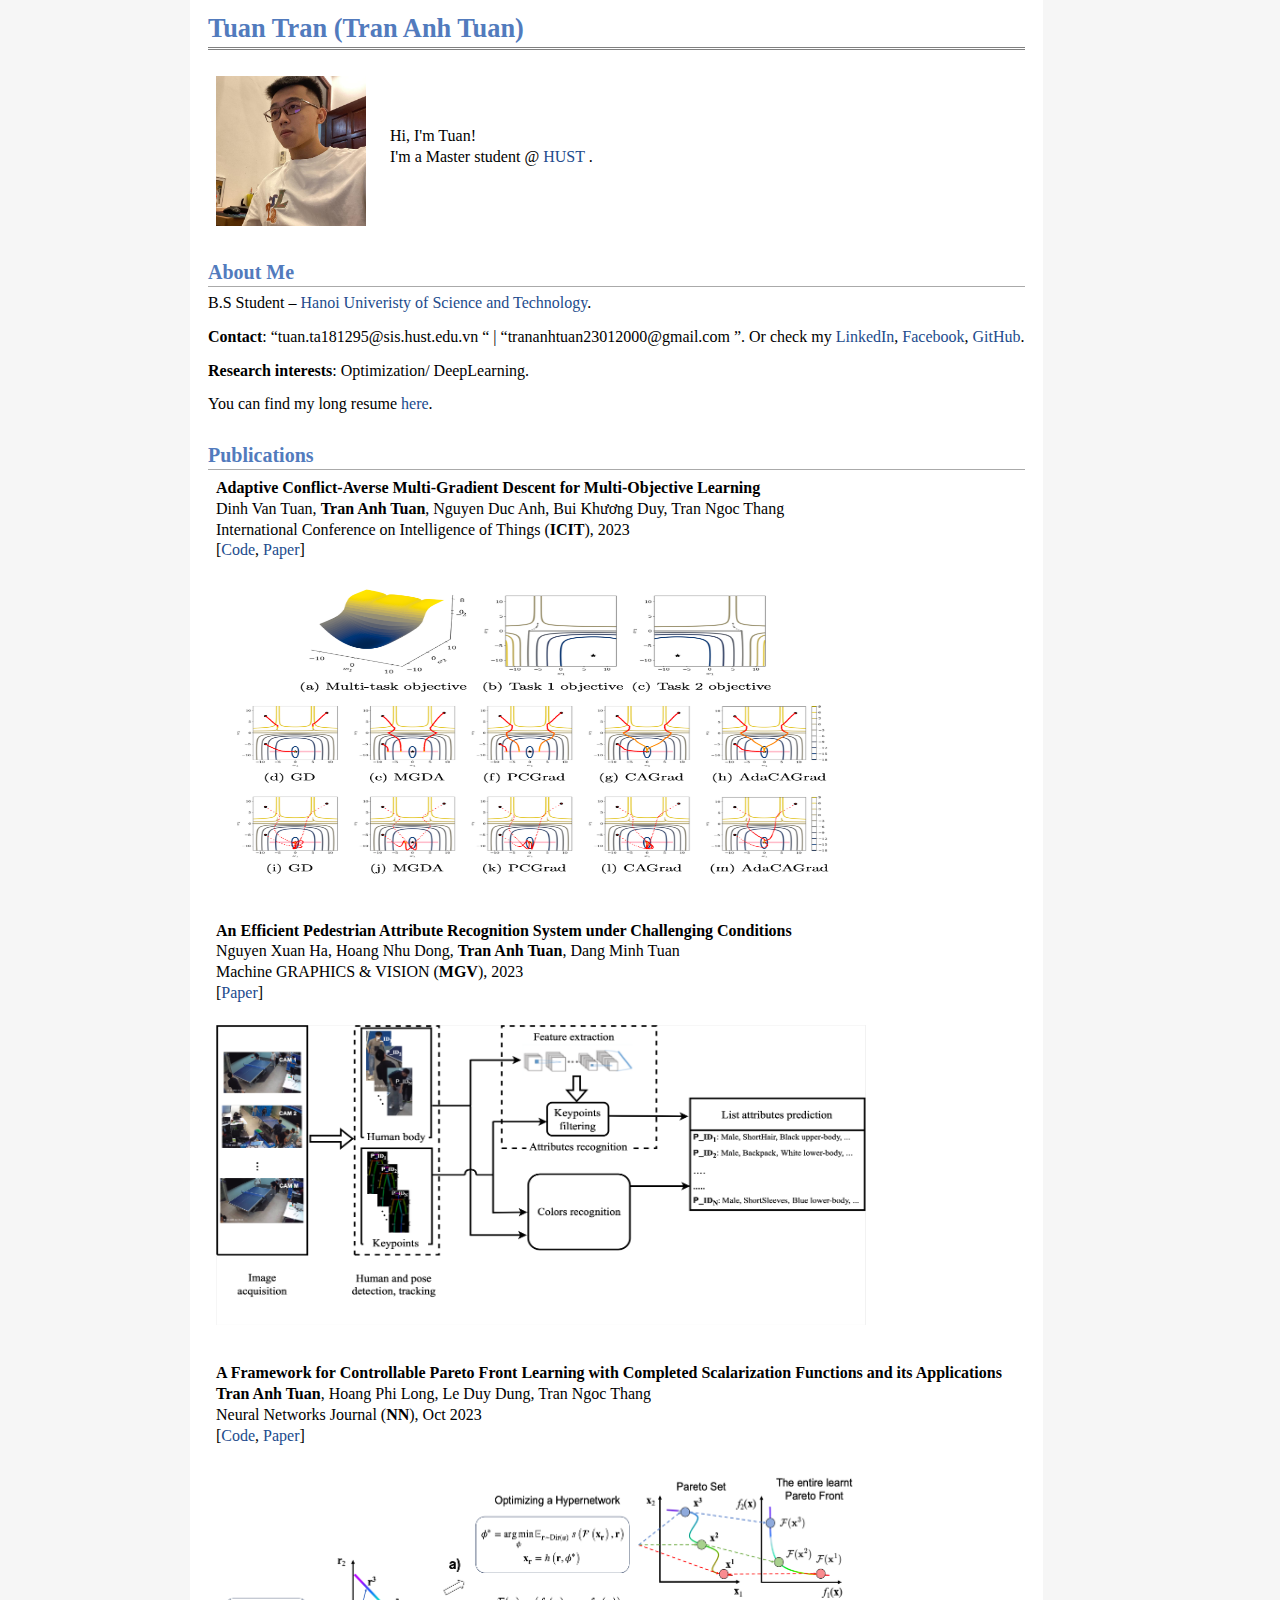
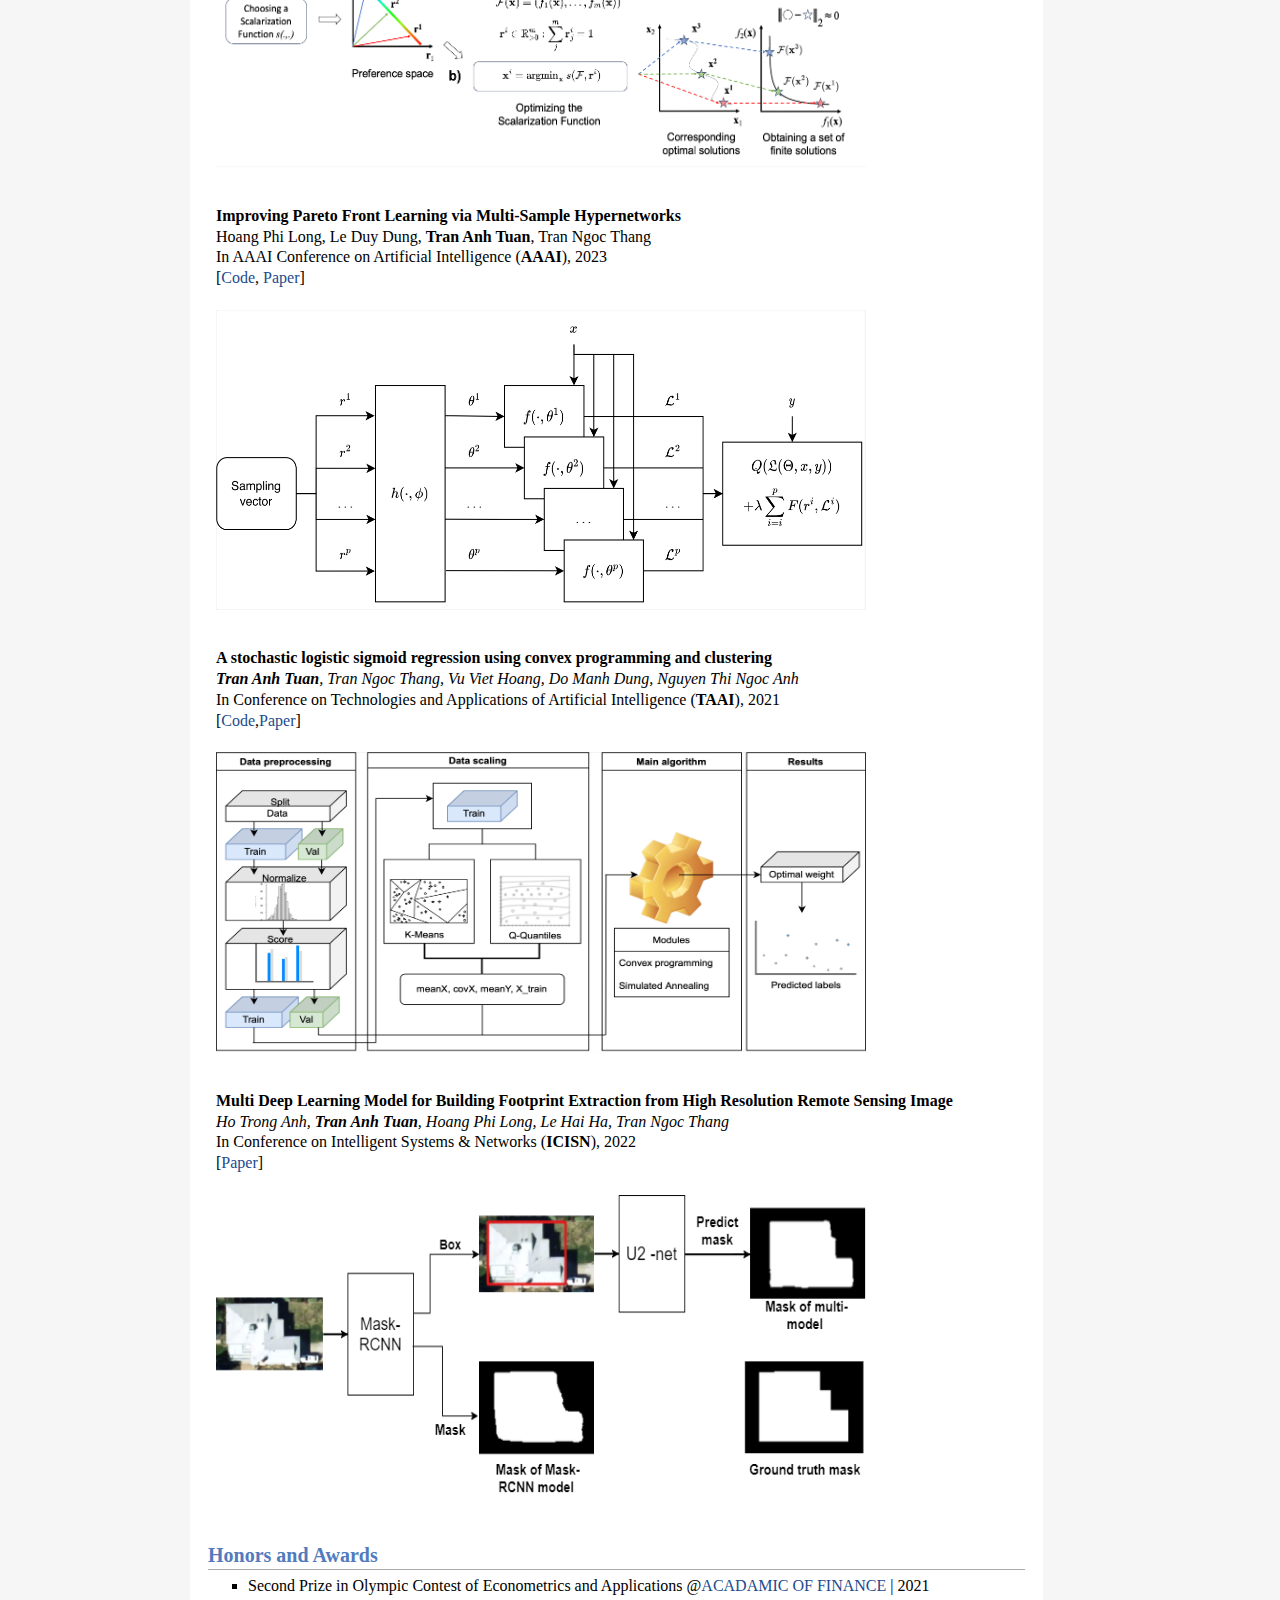
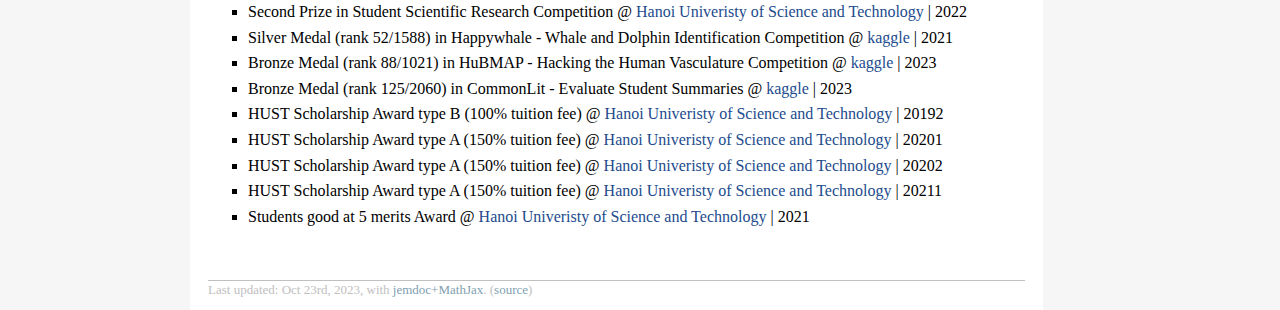
<file: index.html>
<!DOCTYPE html PUBLIC "-//W3C//DTD XHTML 1.1//EN" "http://www.w3.org/TR/xhtml11/DTD/xhtml11.dtd">
<html xmlns="http://www.w3.org/1999/xhtml" xml:lang="en">

<head>
  <meta name="generator" content="jemdoc, see http://jemdoc.jaboc.net/" />
  <meta http-equiv="Content-Type" content="text/html;charset=utf-8" />
  <meta property="og:image" content="./images/avatar-2.jpg" />
  <!-- Facebook automatically scrapes this. Go to https://developers.facebook.com/tools/debug/ if you update and want to force Facebook to rescrape. -->
  <meta property="og:title" content="Tuan Tran" />
  <meta property="og:description" content="Hi Internet! I'm Tuan Tran and this is my personal webpage." />
  <link rel="stylesheet" href="jemdoc.css" type="text/css" />
  <link rel="icon" type="image/png" href="./images/favicon.png" />
  <title>Tuan Tran</title>
  <!-- Place this tag in your head or just before your close body tag. -->
  <script async defer src="https://buttons.github.io/buttons.js"></script>
</head>

<body>
  <script type="text/javascript" src="script.js"></script>
  <table summary="Table for page layout." id="tlayout">
    <tr valign="top">
      <!-- <td id="layout-menu"><div class="menu-category">Menu</div><div class="menu-item"><a href="index.html" class="current">Home</a></div><div class="menu-item"><a href="code.html">Codes/&nbsp;Resources</a></div></td> -->
      <td id="layout-content">
        <div id="toptitle">
          <h1>Tuan Tran (Tran Anh Tuan)</h1>
        </div>
        <table class="imgtable">
          <tr>
            <td>
              <a href="./image/avt.jpg">
                <!--Avatar-->
                <img src="./image/avt.jpg" alt="alt text" width="150px" />
              </a>&nbsp;
            </td>
            <td align="left">
              <p>Hi, I'm Tuan! <br> I'm a Master student @ <a href="https://en.hust.edu.vn/" target=&ldquo;blank&rdquo;>
                  HUST </a>.<br>
                <!--
                    <br /> Before that, I spent three wonderful years @ <a href="https://www.vinai.io" target=&ldquo;blank&rdquo;>VinAI Research</a>, where I started as an <a href="https://www.vinai.io/ai-residency/" target=&ldquo;blank&rdquo;>AI Resident</a>, then left as a Research Engineer.
                  <br>
                  I was fortunate enough 🍀 to work closely with <a href="https://sites.google.com/site/anhttranusc/" target=&ldquo;blank&rdquo;>Dr. Anh Tran</a>, <a href="https://www3.cs.stonybrook.edu/~minhhoai/" target=&ldquo;blank&rdquo;>Prof. Minh Hoai Nguyen</a>, <a href="https://ducthanhnguyen.weebly.com" target=&ldquo;blank&rdquo;>Dr. Duc Thanh Nguyen</a>, and <a href='https://www.vinai.io/our-team/' target=&ldquo;blank&rdquo;>so many amazing folks</a> there.<br>
                These people have motivated me to pursuit higher education.<br>
              Thank you! 🙇‍♀️🎓</p>
          <p style="font-size:80%;color:#A9A9A9">
            <i>(Photo of me and  <a href="https://en.wikipedia.org/wiki/Bucky_Badger"> Bucky</a>, </a> taken by <a href="https://anhddo.github.io" target=&ldquo;blank&rdquo;>Anh Do</a>, at <a href='https://goo.gl/maps/N85trQSczcrS32Fi6'>Henry Vilas Zoo</a>)</a></i>
                  -->
            </td>
          </tr>
        </table>
        <h2>About Me</h2>
        <p>B.S Student &ndash; <a href="https://en.hust.edu.vn/" target=&ldquo;blank&rdquo;>Hanoi Univeristy of Science and Technology</a>.<br />
        </p>
        <p>
          <b>Contact</b>: &ldquo;tuan.ta181295@sis.hust.edu.vn &ldquo; | &ldquo;trananhtuan23012000@gmail.com &rdquo;. Or
          check my <a href="https://l.facebook.com/l.php?u=https%3A%2F%2Fwww.linkedin.com%2Fin%2Ftran-anh-tuan-02a229217%2F%3Ffbclid%3DIwAR0JkchegfDCIZ9Trmt55H1xaHcgYBb-lPkf_KNHAP-SdLe03YIAwi0HHoA&h=AT2uhgJ7Kvt0gN1yqDqNcppCMRn5exQbSHMuAOBdpZ3naGSsfxelIZrK7i7-2AjCxBSDtstMlWVs_W20whBGp48SYFhUNoe4dEHKCW75x48HbqcxQuNJp2K5fk1Rew" target=&ldquo;blank&rdquo;>LinkedIn</a>, <a
            href="https://www.facebook.com/profile.php?id=100005941713515" target=&ldquo;blank&rdquo;>Facebook</a>, <a
            href="https://github.com/tuantran23012000?fbclid=IwAR2Ea8ULGy-uQafLOGG3E3amLUUwunJi4YLjBA6JcVmyeq2XoBh7HB8fMug" target=&ldquo;blank&rdquo;>GitHub</a>. <br />
        </p>
        <p>
          <b>Research interests</b>: Optimization/ DeepLearning. <br />
        </p>
        <p>You can find my long resume <a
            href="https://drive.google.com/file/d/1DeP6lO6CmuaG49pRciPLzCmNK3AyGeZU/view?usp=share_link"
            target=&ldquo;blank&rdquo;>here</a>. </p>
        <h2>Publications</h2>
        <table class="imgtable">
          <tr>

            <td align="left">
              <p>
                <b>Adaptive Conflict-Averse Multi-Gradient Descent for Multi-Objective Learning</b>
                <br />
                <i>
                </i>Dinh Van Tuan, <b>Tran Anh Tuan</b>, Nguyen Duc Anh, Bui Khương Duy, Tran Ngoc Thang </i>
                <br /> International Conference on Intelligence of Things (<b>ICIT</b>), 2023 <br />[<a
                  href="https://github.com/TuanVDinh/AdaCAGrad.git" target=&ldquo;blank&rdquo;>Code</a>, <a
                  href="https://link.springer.com/chapter/10.1007/978-3-031-46573-4_6" target=&ldquo;blank&rdquo;>Paper</a>] <br />
                <br />
                <img src="./image/adaCagrad.png" alt=”Image” style="width:650px;height:300px;">
              </p>
            </td>
          </tr>
        </table>
         <table class="imgtable">
          <tr>

            <td align="left">
              <p>
                <b>An Efficient Pedestrian Attribute Recognition System under Challenging Conditions</b>
                <br />
                <i>
                </i>Nguyen Xuan Ha, Hoang Nhu Dong, <b>Tran Anh Tuan</b>, Dang Minh Tuan</i>
                <br /> Machine GRAPHICS & VISION (<b>MGV</b>), 2023 <br />[<a
                  href="https://mgv.sggw.edu.pl/article/view/4813/4504" target=&ldquo;blank&rdquo;>Paper</a>] <br />
                <br />
                <img src="./image/pipeline.png" alt=”Image” style="width:650px;height:300px;">
              </p>
            </td>
          </tr>
        </table>
         <table class="imgtable">
          <tr>

            <td align="left">
              <p>
                <b>A Framework for Controllable Pareto Front Learning with Completed Scalarization Functions and its Applications</b>
                <br />
                <i>
                </i><b>Tran Anh Tuan</b>, Hoang Phi Long, Le Duy Dung, Tran Ngoc Thang </i>
                <br /> Neural Networks Journal (<b>NN</b>), Oct 2023 <br /> [<a
                  href="https://github.com/tuantran23012000/PHN-CSF.git" target=&ldquo;blank&rdquo;>Code</a>, <a
                  href="https://arxiv.org/pdf/2302.12487" target=&ldquo;blank&rdquo;>Paper</a>] <br />
                <br />
                <img src="./image/graphical_ab.png" alt=”Image” style="width:650px;height:300px;">
              </p>
            </td>
          </tr>
        </table>
        <table class="imgtable">
          <tr>

            <td align="left">
              <p>
                <b>Improving Pareto Front Learning via Multi-Sample Hypernetworks</b>
                <br />
                <i>
                </i>Hoang Phi Long, Le Duy Dung, <b>Tran Anh Tuan</b>, Tran Ngoc Thang </i>
                <br /> In AAAI Conference on Artificial Intelligence (<b>AAAI</b>), 2023 <br /> [<a
                  href="https://github.com/longhoangphi225/MultiSample-Hypernetworks" target=&ldquo;blank&rdquo;>Code</a>, <a
                  href="https://arxiv.org/pdf/2212.01130" target=&ldquo;blank&rdquo;>Paper</a>] <br />
                <br />
                <img src="./image/Improving.png" alt=”Image” style="width:650px;height:300px;">
              </p>
            </td>
          </tr>
        </table>
        <table class="imgtable">
          <tr>
 
            <td align="left">
              <p>
                <b>A stochastic logistic sigmoid regression using convex programming and clustering</b>
                <br />
                <i><b>Tran Anh Tuan</b>, Tran Ngoc Thang, Vu Viet Hoang, Do Manh Dung, Nguyen Thi Ngoc Anh </i>
                <br /> In Conference on Technologies and Applications of Artificial Intelligence (<b>TAAI</b>), 2021 <br />
                [<a href="https://github.com/tuantran23012000/Stochastic-logistic-sigmoid-regression.git" target=&ldquo;blank&rdquo;>Code</a>,<a href="https://ieeexplore.ieee.org/abstract/document/9778084"
                  target=&ldquo;blank&rdquo;>Paper</a>]<br />
                <br />
                <img src="./image/model.png" alt=”Image” style="width:650px;height:300px;">
              </p>
            </td>
          </tr>
        </table>
        <table class="imgtable">
          <tr>

            <td align="left">
              <p>
                <b>Multi Deep Learning Model for Building Footprint Extraction from High Resolution Remote Sensing Image</b>
                <br />
                <i>Ho Trong Anh, <b>Tran Anh Tuan</b>, Hoang Phi Long, Le Hai Ha, Tran Ngoc Thang </i>
                <br /> In Conference on Intelligent Systems & Networks (<b>ICISN</b>), 2022 <br />
                [<a href="https://easychair.org/publications/preprint_download/Xxnj"
                  target=&ldquo;blank&rdquo;>Paper</a>]<br />
                <br />
                <img src="./image/building.png" alt=”Image” style="width:650px;height:300px;">
              </p>
            </td>
          </tr>
        </table>
        <h2>Honors and Awards</h2>
        <ul>
          <li>
            <p>Second Prize in Olympic Contest of Econometrics and Applications @<a href="https://hvtc.edu.vn/kinhteluongvaungdung/tabid/1401/Default.aspx"
                target=&ldquo;blank&rdquo;>ACADAMIC OF FINANCE</a> | 2021
            </p>
          </li>
          <li>
            <p>Second Prize in Student Scientific Research Competition @ <a href="https://www.hust.edu.vn/" target=&ldquo;blank&rdquo;>Hanoi Univeristy of Science and Technology</a> | 2022 </p>
          </li>
          <li>
            <p>Silver Medal (rank 52/1588) in Happywhale - Whale and Dolphin Identification Competition @ <a href="https://www.kaggle.com/c/happy-whale-and-dolphin" target=&ldquo;blank&rdquo;>kaggle</a> | 2021 </p>
          </li>
          <li>
            <p>Bronze Medal (rank 88/1021) in HuBMAP - Hacking the Human Vasculature Competition @ <a href="https://www.kaggle.com/competitions/hubmap-hacking-the-human-vasculature" target=&ldquo;blank&rdquo;>kaggle</a> | 2023 </p>
          </li>
          <li>
            <p>Bronze Medal (rank 125/2060) in CommonLit - Evaluate Student Summaries @ <a href="https://www.kaggle.com/competitions/commonlit-evaluate-student-summaries" target=&ldquo;blank&rdquo;>kaggle</a> | 2023 </p>
          </li>
          <li>
            <p>HUST Scholarship Award type B (100% tuition fee) @ <a href="https://www.hust.edu.vn/" target=&ldquo;blank&rdquo;>Hanoi Univeristy of Science and Technology</a> | 20192 </p>
          </li>
          <li>
            <p>HUST Scholarship Award type A (150% tuition fee) @ <a href="https://www.hust.edu.vn/" target=&ldquo;blank&rdquo;>Hanoi Univeristy of Science and Technology</a> | 20201 </p>
          </li>
          <li>
            <p>HUST Scholarship Award type A (150% tuition fee) @ <a href="https://www.hust.edu.vn/" target=&ldquo;blank&rdquo;>Hanoi Univeristy of Science and Technology</a> | 20202 </p>
          </li>
          <li>
            <p>HUST Scholarship Award type A (150% tuition fee) @ <a href="https://www.hust.edu.vn/" target=&ldquo;blank&rdquo;>Hanoi Univeristy of Science and Technology</a> | 20211 </p>
          </li>
          <li>
            <p>Students good at 5 merits Award @ <a href="https://www.hust.edu.vn/" target=&ldquo;blank&rdquo;>Hanoi Univeristy of Science and Technology</a> | 2021 </p>
          </li>
        </ul>
  <div id="footer">
    <div id="footer-text"> Last updated: Oct 23rd, 2023, with <a href="https://github.com/wsshin/jemdoc_mathjax"
        target="blank">jemdoc+MathJax</a>. (<a href="index.jemdoc">source</a>)
      <!-- </div> -->
      </td>
      </tr>
      </table>
      <!-- <hr> -->
      <!-- <h2></h2> -->
</body>

</html>
</file>
<file: jemdoc.css>
/* Default css file for jemdoc. */

table#tlayout {
    border: none;
    border-collapse: separate;
    background: white;
}

/*body {
	background: white;
	font-family: Georgia, serif;
	padding-bottom: 8px;
	margin: auto;
	vertical-align: middle;
}*/

body {
	background: #f6f6f6;
	font-family: Georgia, serif;
	max-width: 900px;
	/*padding-bottom: 10px;*/
	/*border: 1px solid #ddd;*/
	/*outline: 1300px solid #fff;*/
	margin: 0px auto;
}

/*body {*/
	/*background: #f6f6f6;*/
	/*font-family: Georgia, serif;*/
	 /*font-family: Verdana,Arial,Helevetica,sans-serif; */
    /*font: 1em/1.5 Helevetica,sans-serif,Geneva,Tahoma;*/
    /*font: 1em/1.5 Georgia,sans-serif,Tahoma; */
	/*padding-bottom: 0px;*/
	/*margin: auto;*/
	/*padding-left: 50px;*/
	/*padding-right: 50px;*/
	/*margin: auto;*/
/*}*/

#layout-menu {
	background: #ffffff;
	border: 1px solid #dddddd;
	padding-top: 0.5em;
	padding-left: 8px;
	padding-right: 8px;
	//font-size: 1.0em;
	width: auto;
	white-space: nowrap;
    text-align: left;
    vertical-align: top;
}

#layout-menu td {
	background: #f4f4f4;
    vertical-align: top;
}

#layout-content {
	padding-top: 0.0em;
	padding-left: 1.0em;
	padding-right: 1.0em;
    border: none;
    background: white;
    text-align: left;
    vertical-align: top;
    margin: auto;
    width:100%;
}

#layout-menu a {
	line-height: 1.5em;
	margin-left: 0.5em;
}

tt {
    background: #ffffdd;
}

pre, tt {
	font-size: 90%;
	font-family: monaco, monospace;
}

a, a > tt {
	color: #224b8d;
	text-decoration: none;
}

a:hover {
	border-bottom: 1px gray dotted;
}

#layout-menu a.current:link, #layout-menu a.current:visited {
	color: #022b6d;
	border-bottom: 1px gray solid;
}
#layout-menu a:link, #layout-menu a:visited, #layout-menu a:hover {
	color: #527bbd;
	text-decoration: none;
}
#layout-menu a:hover {
	text-decoration: none;
}

div.menu-category {
	border-bottom: 1px solid gray;
	margin-top: 0.8em;
	padding-top: 0.2em;
	padding-bottom: 0.1em;
	font-weight: bold;
}

div.menu-item {
	padding-left: 16px;
	text-indent: -16px;
}

div#toptitle {
	padding-bottom: 0.2em;
	margin-bottom: 1.5em;
	border-bottom: 3px double gray;
}

/* Reduce space if we begin the page with a title. */
div#toptitle + h2, div#toptitle + h3 {
	margin-top: -0.7em;
}

div#subtitle {
	margin-top: 0.0em;
	margin-bottom: 0.0em;
	padding-top: 0em;
	padding-bottom: 0.1em;
}

em {
	font-style: italic;
}

strong {
	font-weight: bold;
}


h1, h2, h3 {
	color: #527bbd;
	margin-top: 0.7em;
	margin-bottom: 0.3em;
	padding-bottom: 0.2em;
	line-height: 1.0;
	padding-top: 0.5em;
	border-bottom: 1px solid #aaaaaa;
}

h1 {
	font-size: 165%;
}

h2 {
	padding-top: 0.8em;
	font-size: 125%;
}

h2 + h3 {
    padding-top: 0.2em;
}

h3 {
	font-size: 110%;
	border-bottom: none;
}

p {
	margin-top: 0.0em;
	margin-bottom: 0.8em;
	padding: 0;
	line-height: 1.3;
}

pre {
	padding: 0;
	margin: 0;
}

div#footer {
	font-size: small;
	border-top: 1px solid #c0c0c0;
	padding-top: 0.1em;
	margin-top: 4.0em;
	color: #c0c0c0;
}

div#footer a {
	color: #80a0b0;
}

div#footer-text {
	float: left;
	padding-bottom: 8px;
}

ul, ol, dl {
	margin-top: 0.2em;
	padding-top: 0;
	margin-bottom: 0.8em;
}

dt {
	margin-top: 0.5em;
	margin-bottom: 0;
}

dl {
	margin-left: 20px;
}

dd {
	color: #222222;
}

dd > *:first-child {
	margin-top: 0;
}

ul {
	list-style-position: outside;
	list-style-type: square;
}

p + ul, p + ol {
	margin-top: -0.5em;
}

li ul, li ol {
	margin-top: -0.3em;
}

ol {
	list-style-position: outside;
	list-style-type: decimal;
}

li p, dd p {
	margin-bottom: 0.3em;
}


ol ol {
	list-style-type: lower-alpha;
}

ol ol ol {
	list-style-type: lower-roman;
}

p + div.codeblock {
	margin-top: -0.6em;
}

div.codeblock, div.infoblock {
	margin-right: 0%;
	margin-top: 1.2em;
	margin-bottom: 1.3em;
}

div.blocktitle {
	font-weight: bold;
	color: #cd7b62;
	margin-top: 1.2em;
	margin-bottom: 0.1em;
}

div.blockcontent {
	border: 1px solid silver;
	padding: 0.3em 0.5em;
}

div.infoblock > div.blockcontent {
	background: #ffffee;
}

div.blockcontent p + ul, div.blockcontent p + ol {
	margin-top: 0.4em;
}

div.infoblock p {
	margin-bottom: 0em;
}

div.infoblock li p, div.infoblock dd p {
	margin-bottom: 0.5em;
}

div.infoblock p + p {
	margin-top: 0.8em;
}

div.codeblock > div.blockcontent {
	background: #f6f6f6;
}

span.pycommand {
	color: #000070;
}

span.statement {
	color: #008800;
}
span.builtin {
	color: #000088;
}
span.special {
	color: #990000;
}
span.operator {
	color: #880000;
}
span.error {
	color: #aa0000;
}
span.comment, span.comment > *, span.string, span.string > * {
	color: #606060;
}

@media print {
	#layout-menu { display: none; }
}

#fwtitle {
	margin: 2px;
}

#fwtitle #toptitle {
	padding-left: 0.5em;
	margin-bottom: 0.5em;
}

#layout-content h1:first-child, #layout-content h2:first-child, #layout-content h3:first-child {
	margin-top: -0.7em;
}

div#toptitle h1, #layout-content div#toptitle h1 {
	margin-bottom: 0.0em;
	padding-bottom: 0.1em;
	padding-top: 0;
	margin-top: 0.5em;
	border-bottom: none;
}

img.eq {
	padding: 0;
	padding-left: 0.1em;
	padding-right: 0.1em;
	margin: 0;
}

img.eqwl {
	padding-left: 2em;
	padding-top: 0.6em;
	padding-bottom: 0.2em;
	margin: 0;
}

table {
    border: 2px solid black;
    border-collapse: collapse;
}

td {
    padding: 2px;
    padding-left: 0.5em;
    padding-right: 0.5em;
    text-align: center;
    border: 1px solid gray;
}

table + table {
    margin-top: 1em;
}

tr.heading {
    font-weight: bold;
    border-bottom: 2px solid black;
}

img {
    border: none;
}

table.imgtable, table.imgtable td {
    border: none;
    text-align: left;
}
</file>
